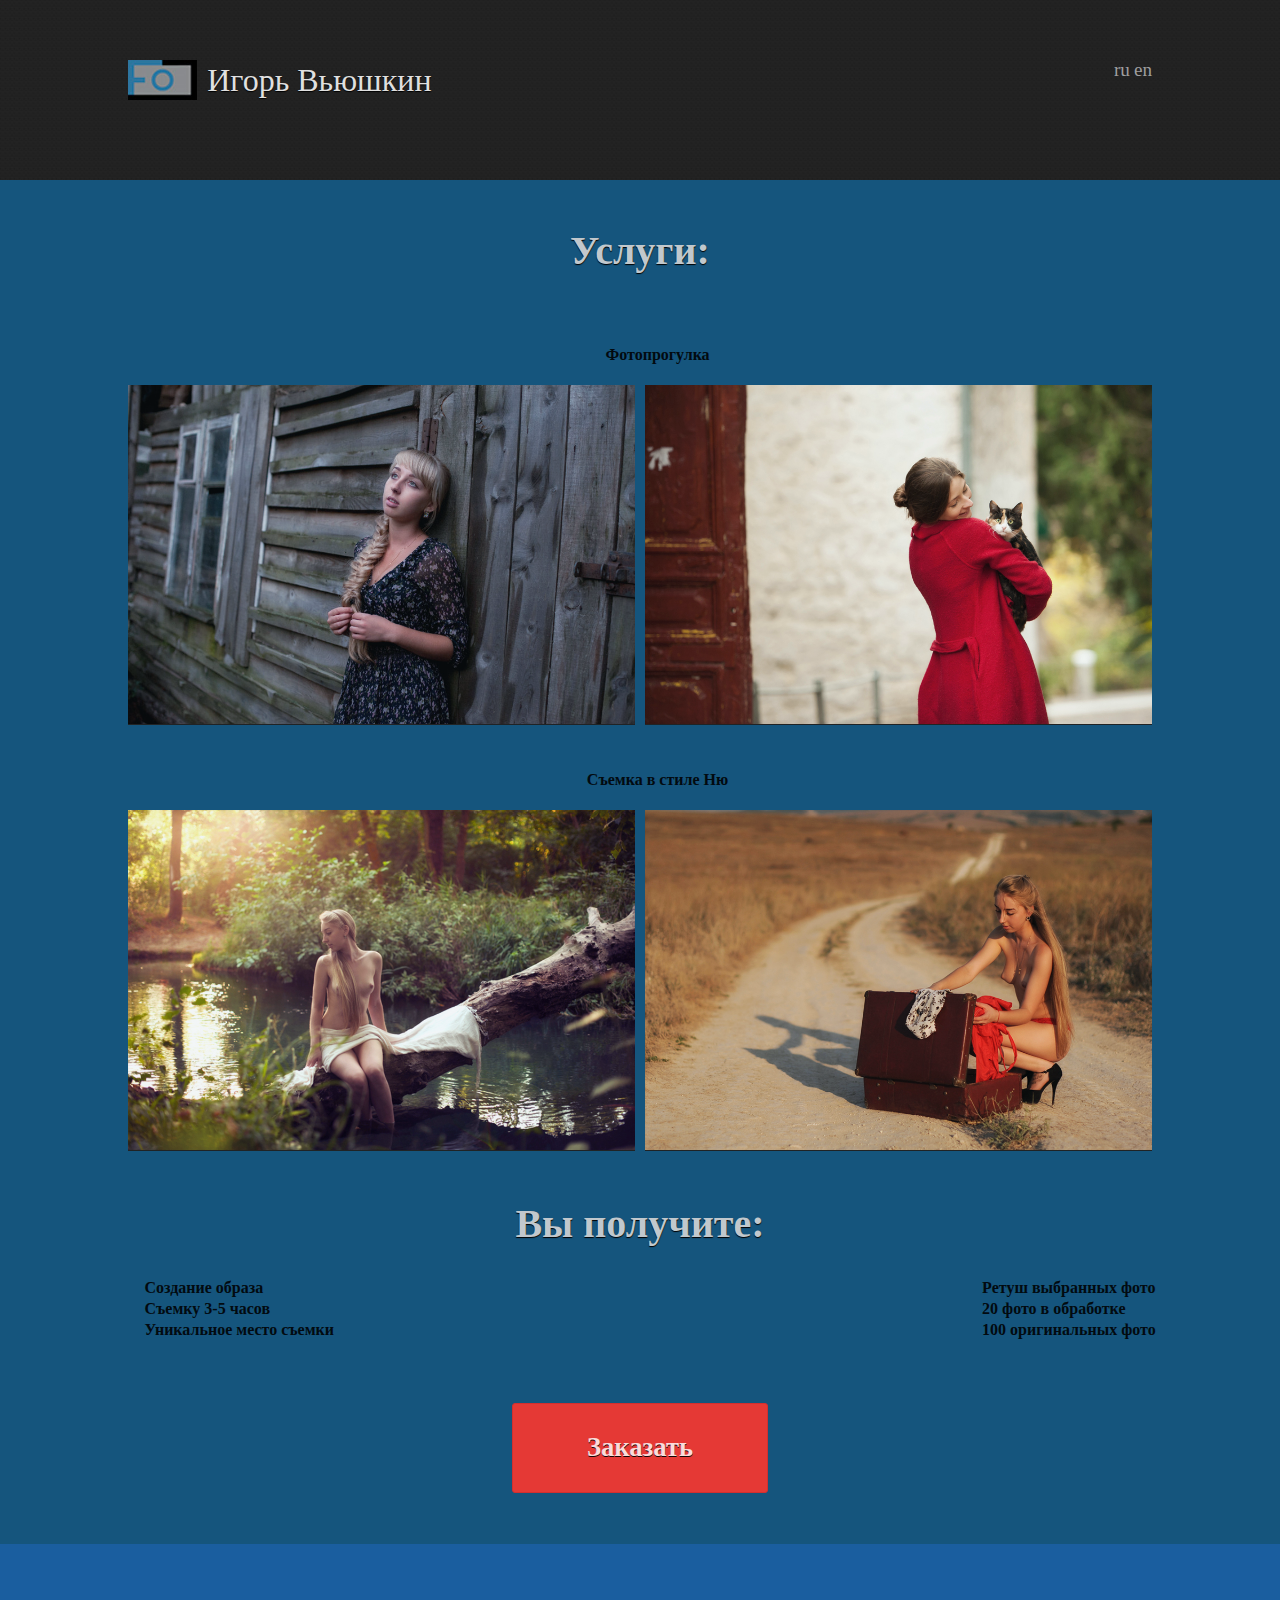
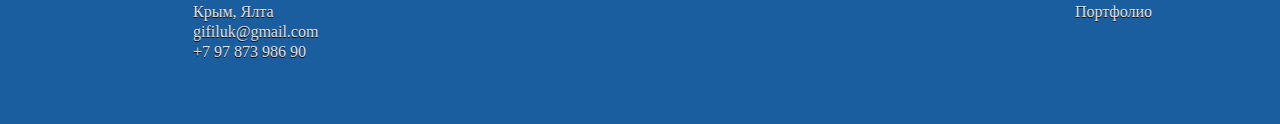
<file: service.html>
<!DOCTYPE html>
<html>
<head>
  <!--Project-->
  <meta charset="utf-8">
  <meta name="viewport" content="width=device-width, initial-scale=1.0">
  <link href="css/reset-css.css" rel="stylesheet" type="text/css">
  <link href="css/styles_2.css" rel="stylesheet" type="text/css">
  <link href="css/font-awesome.min.css" rel="stylesheet" type="text/css">
  <link href="css/magnific.css" rel="stylesheet" type="text/css">
  <link href="css/popup.css" rel="stylesheet" type="text/css">
  <title>Услуги</title>	
</head>
<body>
  <header>  
    <div class="logo">
      <a href="Index.html"><img src="images/logo.png" alt="logo"><span class = "fhotographer">Игорь Вьюшкин</span></a>
      <nav class="languages">
        <ul>
          <li><a href="#">ru</a></li>
          <li><a href="#">en</a></li> 
        </ul>
      </nav><!--end of language nav-->
    </div><!--end of logo-->
  </header>
  <div class="container">
    <div class="photo">
      <h2>Услуги:</h2>
      <div class="zoom-gallery">
        <p id="walk"><i class="fa fa-check-square fa-2x"></i><span class="text">Фотопрогулка</span></p>
        <a href="images/alenka.jpg" data-source="http://500px.com/photo/32736307" title="Alenka">
          <img src="images/alenka.jpg" alt="Пример">
        </a><div class="gradient-2"></div>
        <a href="images/cat.jpg" data-source="http://500px.com/photo/32554131" title="cat" alt="Пример">
          <img src="images/cat.jpg" alt="Пример" align="right">
        </a>
        <div class="gradient"></div>
        <p id="nu"><i class="fa fa-check-square fa-2x"></i><span class="text">Съемка в стиле Ню</span></p>
        <a href="images/lake.jpg" data-source="http://500px.com/photo/32736307" title="Alenka" alt="Пример">
          <img src="images/lake.jpg" alt="Пример">
        </a><div class="gradient-2"></div>
        <a href="images/lake_2.jpg" data-source="http://500px.com/photo/32554131" title="cat">
          <img src="images/lake_2.jpg" alt="Пример" align="right">
        </a><div class="gradient"></div></div>
        <h2>Вы получите:</h2>
        <div class="list">
          <div class="foto">
            <ul>
              <li><i class="fa fa-circle"></i><span class="bullets">Создание образа</span></li>
              <li><i class="fa fa-circle"></i><span class="bullets">Съемку 3-5 часов</span></li>
              <li><i class="fa fa-circle"></i><span class="bullets">Уникальное место съемки</span></li>
            </ul>	
          </div><!--end of foto-->
          <div class="makeup">
            <ul>
              <li><i class="fa fa-circle"></i><span class="bullets">Ретуш выбранных фото</span></li>
              <li><i class="fa fa-circle"></i><span class="bullets">20 фото в обработке</span></li>
              <li><i class="fa fa-circle"></i><span class="bullets">100 оригинальных фото</span></li>	
            </ul>
          </div><!--end of makeup-->
        </div><!--end of div list-->
        <div id="formOrder">
          <form id="order_now">
            <div id="cls"><p id="close_now" onclick ="div_hide()"><i class="fa fa-times"></i></p></div>
            <p class="form_name"><span id="orderText">Сделать заказ
            </span></p>
            <input id="name" name="firstname" placeholder
            ="Имя">
            <input id="email" name="email" placeholder
            ="Email">
            <textarea id="msg" name="message" placeholder="Сообщение"></textarea>
            <input type="submit" value="Отправить">
          </form>
        </div>
        <div id="but"><button id="button" onclick="div_show()"><span id="order">Заказать</span></button></div> 
      </div>
    </div><!--end of container-->
    <div class="footer">
      <div class="contacts">
        <ul>
          <p id="font-awesome-place"><i class="fa fa-phone-square fa-4x"></i></p>
          <li>Крым, Ялта</li><li>gifiluk@gmail.com</li><li>+7 97 873 986 90</li>
        </ul>
        <span class = "return"><a href = "Index.html">Портфолио</a></span> 
      </div><!--end of font awesome-->
    </div>
    <script src="js/jquery-1.11.2.min.js"></script>
    <script src="js/Magnific.js"></script> 
    <script src="js/magnificpopup.js"></script>
    <script src="js/popup.js"></script>
    <script src="js/order.js"></script>
  </body>
  </html>
</file>
<file: css/styles_2.css>
body{
	padding: 0px;
	margin: 0px;
	font-family: Open Sans;
	background-color: #15557d;
}
header{
	width: 100%;
	height: 180px;
	background: url(../images/nice.png);

}
.container{
	width: 100%;
	margin: auto;
	position: relative;
	background-color: #15557d;
	min-width: 320px;
	max-width: 1920px;

}
.logo{
	padding-top: 60px;
	height: 60px;
	vertical-align: top;
}
.fhotographer{
	color: #e0e0e0;
	font-size: 2em;
	padding-left: 1%;
	vertical-align: middle;
	text-shadow: 0px 1px 1px #000000;
}
h2{
	text-align: center;
	font-size: 2.5em;
	font-weight: bold;
	color: #c1c8cd;
	padding-top: 5%;
	padding-bottom: 3%;
	text-shadow: 0px 1px 1px black;
}
.logo img{
	vertical-align: middle;
}
.zoom-gallery{
	padding-right: 0;
	width: 100%;
	position: relative;
}
.photo{
	width: 80%;
	height: auto;
	margin: auto;

}
.gradient{
	display: none;
	width: 100%;
	height: 8px;
	background: linear-gradient(to right, #15557d, #1a5fa1, #1a5fa1, #15557d);
	position: relative;
	top: -2px;
}

.gradient-2{
	display: none;
}
.container  img{
	opacity: 0.95;
	transition: 0.03s;
	box-shadow: 0px 1px 0px #212121;
}
.container  img:hover{
	opacity: 1;
	transition: 0.05s;
	box-shadow: 0px 2px 6px #212121;
}
a{
	text-decoration: none;
}
.logo{
	width: 80%;
	margin: auto;
	height: 170px;
}
.logo img, h1{
	display: inline;
}
.languages{
	float: right;
}
.languages li{
	display: inline;
	position: relative;
}
.languages li a{
	color: #9e9e9e;
	font-size: 1.2em;
}
.languages li a:hover{
	color: #e0e0e0;
}
#walk, #nu{

	text-align: center;
	padding-bottom: 2%;
	padding-top: 3%;
}

.list, .text{
	font-weight: bold;
	opacity: 0.87;
}
.list li{
	padding-top: 5px;
}
.text{
	padding-left: 1%; 
}
.makeup{
	float: right;
	white-space: nowrap;
}
.foto{
	white-space: nowrap;
	float: left;
}
#but{
	clear: both;
	width: 25%;
	height: auto;
	margin: auto;
	vertical-align: top;
	margin-bottom: 5%;
}
.list .fa{
	padding-right: 2%;
}
#button{
	margin-top: 65px;
	width: 100%;
	height: 90px;
	background-color: #E53935;
	border: 1px solid #d32f2f;
	border-radius: 3px;
}
#button:hover{
	border: 2px solid #CE3935;	
	box-shadow: 0px 1px 0px #212121;
}
#button #order{
	font-family: Open Sans;
	text-align: center;
	font-size: 2em;
	font-weight: bold;
	text-shadow: 0px 1px 0px #000000;
	color: #FFEDED;
	opacity: 0.9;
}


#formOrder{	
	position: absolute;
	width: 100%;
	right: 0;
	z-index: 1;
	display: none;
	background-color: #15557d;
	opacity: 0.98;
	
}
form{
	border-radius: 3px;
	width: 35%;
	height: auto;
	margin: auto;
	box-shadow: 0px 2px 6px #212121;
	background-color: #e3f2fd;
}
#cls{
	width: 20px;
	height: 25px;
	float: right;
}
#close_now{
	position: absolute;
	z-index: 1;
	font-family: Helvetica;
	font-weight: bold;
	color: #ffffff;
	background-color: #1a5e9f;
	width: 20px;
	height: 20px;
	border-radius: 2px;
	text-align: center;
	padding-top: 3px;
	cursor: pointer;
	opacity: 0.6;
}
#close_now:hover{
	background-color: #bbdefb;
	color: #000000;
}
#name, #email, #msg{
	font-family: Helvetica;
	font-size: 1em;
	width: 70%;
	opacity: 1;
	margin-top: 5px;
	margin-left: 15%;
	border-radius: 3px;
	height: 30px;
	border: 1px solid #bbdefb;
}

#msg{
	height: 50px;
}

input[placeholder],textarea[placeholder]{
	padding-left: 5px;
}

textarea[placeholder]{
	padding-top: 1.5%;
}
input:focus, textarea:focus{
box-shadow: 0px 0px 3px rgba(21,85,125,0.5);
border-style: 1px solid #15557d 0.8;
transition: 0.05s;
}
input[type=submit]{
	cursor: pointer;
	border-radius: 3px;
	width: 30%;
	height: 50px;
	margin: 2% auto;
	background-color: #1a5e9f;
	color: #ffffff;
	border: none;
	font-family: Open Sans;
	font-weight: bold;
	text-shadow: 0px 1px 0px #424242;
	margin-left: 35%;
	font-size: 0.9em;
}

input[type=submit]:hover{
	border: 1px solid #175d97;
	box-shadow: 0px 1px 0px #222222;

}

.form_name{
	width: 100%;
	height: 30px;
	background-color: #bbdefb;
	text-align: center;
	font-family: Open Sans;
	font-weight: bold;
	opacity: 0.87;
	vertical-align: top;
	padding-top: 4%;
	border-radius: 3px;
	font-size: 1em;
}

#orderText{
	padding-top: 20px;
}

.footer{
	clear: both;
	width: 100%;
	height: 180px;
	margin: auto;
	background-color: #1a5e9f;
}
.contacts{	
	width: 80%;
	margin: auto;
	position: relative;
	height: 60px;
	padding-top: 60px;
	text-shadow: 0px 1px 0px #000000;
}

.contacts ul{
	width: 50%;
	float: left;
}
.contacts li{
	position: relative;
	color: #e0e0e0;
	padding-bottom: 4px;
	padding-left: 65px;
	text-shadow: 0px 1px 0px #000000;
}
.return > a{
	color: #e0e0e0;
	float: right;
}

.return > a:hover{
	color: #ffffff;
}

#font-awesome-place{
	position: absolute;	
}
.but{
	width: 500px;
	margin: auto;
}
.zoom-gallery img{
	width: 49.5%;
	padding-right:0; 
}
@media screen and (min-width : 300px) and (max-width : 600px) {
	.photo img{
		width: 100%;
	}
	.fhotographer{
		font-size: 1em;
	}
	header{
		width: 100%;
		height: 90px;
	}
	.logo{
		padding-top: 30px;
		height: 90px;
	}
	.logo img{
		vertical-align: middle;
		width: 15%;
	}
	.languages li a{
		font-size: 0.8em;
		vertical-align: top;
	}
	.foto, .makeup{
		white-space: nowrap;
		width: 100%;
		display: block;
		float: none;
		padding-top: 5%;
	}
	.fa{
		padding-right: 3%;
	}
	#nu{
		clear: both;
	}
	#but{
		clear: both;
		width: 60%;
		height: auto;
		margin: auto;
		vertical-align: top;
		margin-bottom: 9%;
	}
	#button{
		margin-top: 35px;
		width: 100%;
		margin-left: auto;
		margin-right: auto;
		background-color: #E53935;
		border: 1px solid #d32f2f;
		border-radius: 3px;
	}

	#formOrder{	
		position: absolute;
		width: 100%;
		right: 0;
		z-index: 1;
		display: none;
		background-color: #15557d;
		opacity: 0.98;
		padding-bottom: 2%;
		padding-top: 2%;
	}


	#name, #email, #msg{
		font-family: Open Sans;
		font-size: 0.7em;
		width: 70%;
		opacity: 1;
		margin-top: 5px;
		margin-left: 15%;
		border-radius: 3px;
		height: 15px;
		border: 1px solid #bbdefb;
	}

	#msg{
		height: 30px;

	}
	form{
		border-radius: 3px;
		width: 80%;
		height: auto;
		margin: auto;
		box-shadow: 0px 2px 6px #212121;
		background-color: #e3f2fd;
	}
	input[type=submit]{
		cursor: pointer;
		border-radius: 3px;
		width: 30%;
		height: 35px;
		margin: 2% auto;
		background-color: #1a5e9f;
		color: #ffffff;
		border: none;
		font-family: Open Sans;
		font-weight: bold;
		text-shadow: 0px 1px 0px #424242;
		margin-left: 35%;
		font-size: 0.7em;
		margin-bottom: 3%;
	}


	#cls{
		width: 19.5px;
		height: 25px;
		float: right;
	}

	#close_now{
		position: absolute;
		z-index: 1;
		font-family: Helvetica;
		font-weight: bold;
		color: #ffffff;
		background-color: #1a5e9f;
		width: 19.5px;
		height: 19.5px;
		border-radius: 3px;
		text-align: center;
		padding-top: 3px;
		cursor: pointer;
		opacity: 0.6;
		font-size: 0.9em;
	}
	h2{
		font-size: 2em;
		clear: both;
	}
	.list{
		width: 100%;
		margin: auto;
	}
	.list li{
		padding-top: 5px;
		text-align: center;
	}
	.list .fa{
		display: none;
	}

	.gradient{
		display: none;
		width: 100%;
		height: 10px;
		background: linear-gradient(to right, #15557d, #1a5fa1, #1a5fa1, #15557d);
		clear: both;
		top: -1px;
	}
	.gradient-2{
		opacity: 0;
		width: 100%;
		height: 10px;
		background: linear-gradient(to right, #15557d, #1a5fa1, #1a5fa1, #15557d);
		display: block;
		clear: both;
		position: relative;
		top: -1px;
	}

	.contacts li, .return{
		font-size: 1em;
	}

	.contacts li:last-child{
		white-space: nowrap;
	}

}

@media screen and (min-width : 501px) and (max-width : 600px) {
	form{
			border-radius: 3px;
			width: 60%;
			height: auto;
			margin: auto;
			box-shadow: 0px 2px 6px #212121;
			background-color: #e3f2fd;
		}

		}

@media screen and (min-width : 601px) and (max-width : 800px) {
	.zoom-gallery img{
		width: 49.1%;
		padding-right:0; 
	}
	#but{
		clear: both;
		width: 40%;
		height: auto;
		margin: auto;
		vertical-align: top;
		margin-bottom: 5%;
	}
	#button{
		margin-top: 35px;
		width: 100%;
		margin-left: auto;
		margin-right: auto;
		background-color: #E53935;
		border: 1px solid #d32f2f;
		border-radius: 3px;
	}

	form{
		border-radius: 3px;
		width: 55%;
		height: auto;
		margin: auto;
		box-shadow: 0px 2px 6px #212121;
		background-color: #e3f2fd;
	}

	input[type=submit]{
		cursor: pointer;
		border-radius: 3px;
		width: 30%;
		height: 40px;
		margin: 2% auto;
		background-color: #1a5e9f;
		color: #ffffff;
		border: none;
		font-family: Open Sans;
		font-weight: bold;
		text-shadow: 0px 1px 0px #424242;
		margin-left: 35%;
		font-size: 0.9em;
		margin-bottom: 3%;
	}

	.fa{
		padding-right: 3%;
	}
}

@media screen and (min-width : 801px) and (max-width : 1200px) {

	#but{
		clear: both;
		width: 30%;
		height: auto;
		margin: auto;
		vertical-align: top;
		margin-bottom: 5%;
	}
	.zoom-gallery img{
		width: 49.4%;
		padding-right:0; 
	}
	#button{
		margin-top: 35px;
		width: 100%;
		margin-left: auto;
		margin-right: auto;
		background-color: #E53935;
		border: 1px solid #d32f2f;
		box-shadow: 0px 1px 0px;
		border-radius: 3px;
	}

	form{
		border-radius: 3px;
		width: 45%;
		height: auto;
		margin: auto;
		box-shadow: 0px 2px 6px #212121;
		background-color: #e3f2fd;
	}
	input[type=submit]{
		cursor: pointer;
		border-radius: 3px;
		width: 30%;
		height: 50px;
		margin: 2% auto;
		background-color: #1a5e9f;
		color: #ffffff;
		border: none;
		font-family: Open Sans;
		font-weight: bold;
		text-shadow: 0px 1px 0px #424242;
		margin-left: 35%;
		font-size: 0.9em;
		margin-bottom: 3%;
	}
}
</file>
<file: css/popup.css>
.image-source-link {
	color: #98C3D1;
}

.mfp-with-zoom .mfp-container,
.mfp-with-zoom.mfp-bg {
	opacity: 0;
	-webkit-backface-visibility: hidden;
	/* ideally, transition speed should match zoom duration */
	-webkit-transition: all 0.3s ease-out; 
	-moz-transition: all 0.3s ease-out; 
	-o-transition: all 0.3s ease-out; 
	transition: all 0.3s ease-out;
}

.mfp-with-zoom.mfp-ready .mfp-container {
		opacity: 1;
}
.mfp-with-zoom.mfp-ready.mfp-bg {
		opacity: 0.8;
}

.mfp-with-zoom.mfp-removing .mfp-container, 
.mfp-with-zoom.mfp-removing.mfp-bg {
	opacity: 0;
}
</file>
